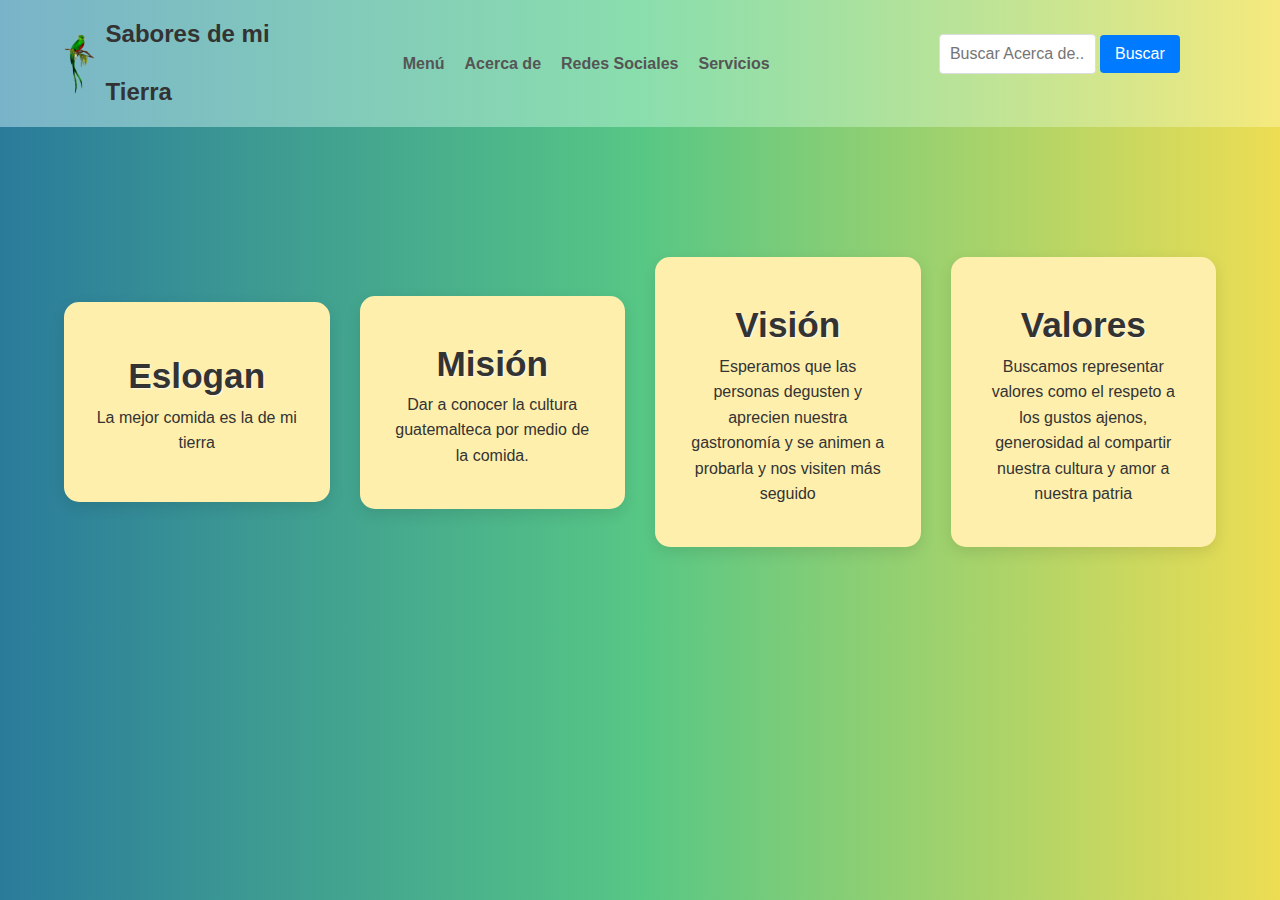
<file: Proyecto/index2.html>
<!DOCTYPE html>
<html>
<head>
	<meta charset="utf-8">
	<meta name="viewport" content="width=device-width, initial-scale=1">
	<title>Acerca de</title>
	<link rel="stylesheet" type="text/css" href="estilo2.css">
</head>
<body>
	<header class="header">
		<div class="contenedor">
			<div class="logo-section">
				<img src="logo.png" alt="estilo">
				<div class="logo-text">
					<a href="index.html#"> <span>Sabores de mi</span><br>
					<span>Tierra</span></a>
				</div>
			</div>
			<nav class="nav">
					<a href="index1.html#">Menú</a> 
					<a href="index2.html#">Acerca de</a> 
					<a href="index3.html#">Redes Sociales</a> 
					<a href="index4.html#">Servicios</a> 
			</nav>
			<div class="search-container">
		<input type="text" id="searchInput" placeholder="Buscar Acerca de...">
		<button onclick="filterProducts()">Buscar</button>	
	</div>
	</header>
	<main>
		<div class="contenedor">
			<div class="about-content">
				<div class="eslogan">
					<h3>Eslogan</h3>
					<p>
						La mejor comida es la de mi tierra
					</p>
				</div>
				<div class="mision">
					<h3>Misión</h3>
					<p>
						Dar a conocer la cultura guatemalteca por medio de la comida.
					</p>
				</div>
				<div class="vision">
					<h3>Visión</h3>
					<p>
						Esperamos que las personas degusten y aprecien nuestra gastronomía y se animen a probarla y nos visiten más seguido
					</p>
				</div>
				<div class="valores">
					<h3>Valores</h3>
					<p>
						Buscamos representar valores como el respeto a los gustos ajenos, generosidad al compartir nuestra cultura y amor a nuestra patria
					</p>
				</div>
			</div>
		</div>
	</main>
</body>
</html>
</file>
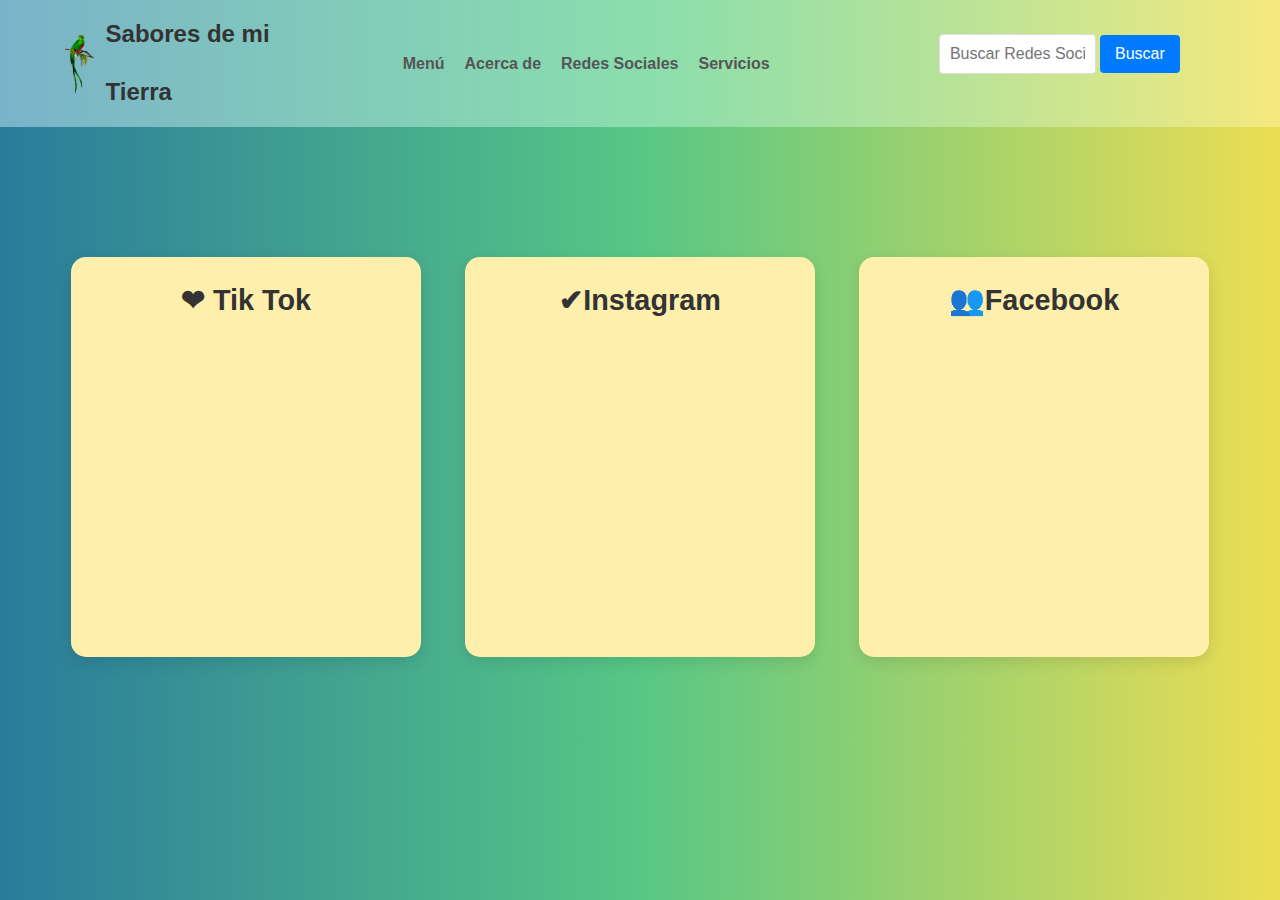
<file: Proyecto/index3.html>
<!DOCTYPE html>
<html>
<head>
	<meta charset="utf-8">
	<meta name="viewport" content="width=device-width, initial-scale=1">
	<title>Redes Sociales</title>
	<link rel="stylesheet" type="text/css" href="estilo3.css">
</head>
<body>
	<header class="header">
		<div class="contenedor">
			<div class="logo-section">
				<img src="logo.png" alt="estilo">
				<div class="logo-text">
				<a href="index.html#"> <span>Sabores de mi</span><br>
					<span>Tierra</span></a>
				</div>
			</div>
			<nav class="nav">
					<a href="index1.html#">Menú</a> 
					<a href="index2.html#">Acerca de</a> 
					<a href="index3.html#">Redes Sociales</a> 
					<a href="index4.html#">Servicios</a> 
			</nav>
			<div class="search-container">
		<input type="text" id="searchInput" placeholder="Buscar Redes Sociales...">
		<button onclick="filterProducts()">Buscar</button>	
	</div>
	</header>
	<main>
		<div class="contenedor">
                <div class="social-cards">
                    <div class="social-card tiktok">
                        <div class="platform-header">
                            <span class="icon"><h3>❤ Tik Tok</h3></span>
                        </div>
                    </div>
              		<div class="social-card instagram">
              			<div class="platform-header">
              				<span class="icon"><h3>✔Instagram</h3></span>
              			</div>
              		</div>
              		<div class="social-card facebook">
              			<div class="platform-header">
              				<span class="icon"><h3>👥Facebook</h3></span>
              			</div>
              		</div>
              	</div>
			</div>
	</main>
</body>
</html>
</file>
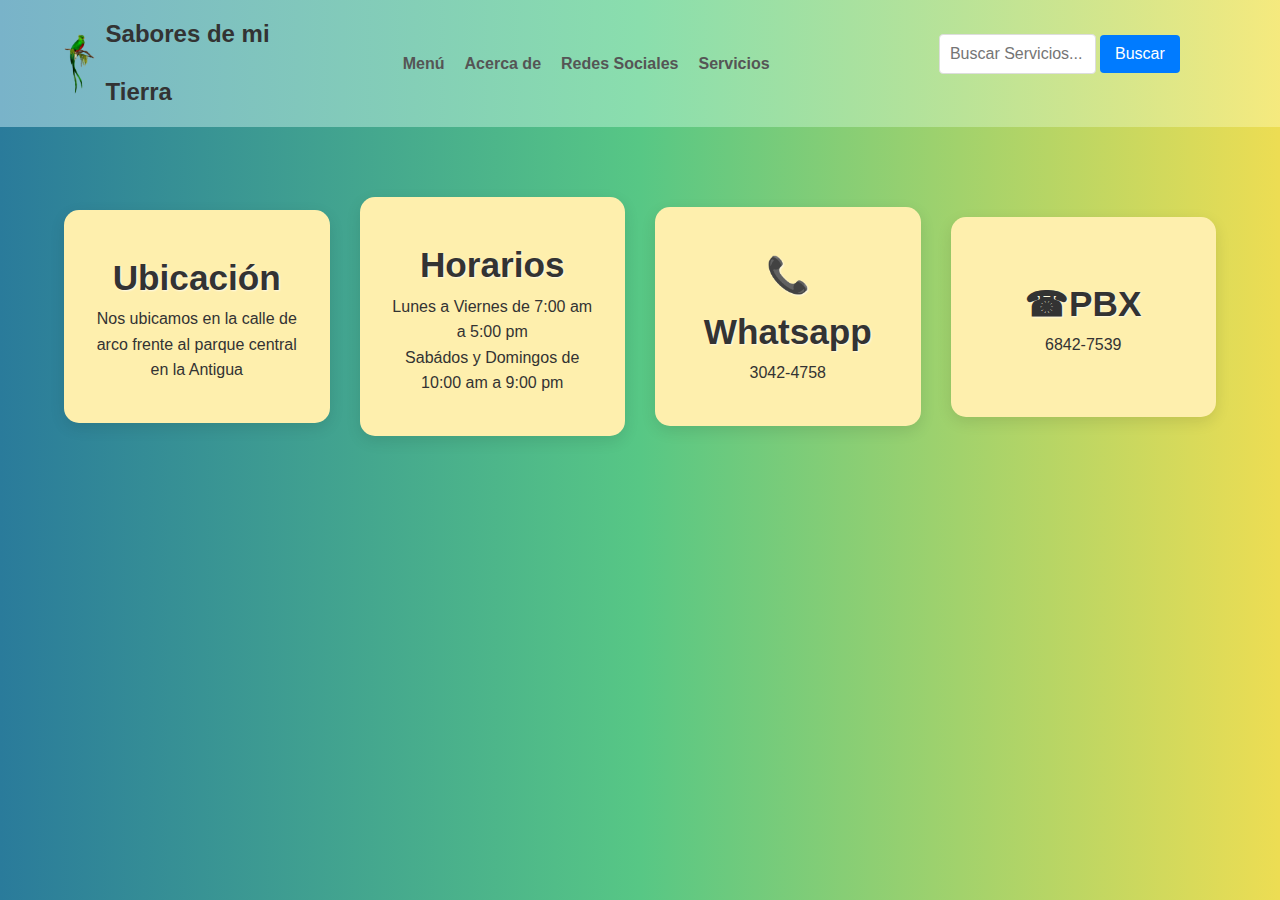
<file: Proyecto/index4.html>
<!DOCTYPE html>
<html>
<head>
	<meta charset="utf-8">
	<meta name="viewport" content="width=device-width, initial-scale=1">
	<title>Servivios</title>
	<link rel="stylesheet" type="text/css" href="estilo4.css">
</head>
<body>
	<header class="header">
		<div class="contenedor">
			<div class="logo-section">
				<img src="logo.png" alt="estilo">
				<div class="logo-text">
					<a href="index.html#"> <span>Sabores de mi</span><br>
					<span>Tierra</span></a>
				</div>
			</div>
			<nav class="nav">
					<a href="index1.html#">Menú</a> 
					<a href="index2.html#">Acerca de</a> 
					<a href="index3.html#">Redes Sociales</a> 
					<a href="index4.html#">Servicios</a> 
			</nav>
			<div class="search-container">
		<input type="text" id="searchInput" placeholder="Buscar Servicios...">
		<button onclick="filterProducts()">Buscar</button>	
	</div>
		</div>
	</header>
	<main>
		<div class="contenedor">
			<div class="service-details">
				<div class="localizacion">
					<h3>Ubicación</h3>
					<p>Nos ubicamos en la calle de arco frente al parque central en la Antigua</p>
				</div>
				<div class="horario">
					<h3>Horarios</h3>
					<p>Lunes a Viernes de 7:00 am a 5:00 pm <br>
						Sabádos y Domingos de 10:00 am a 9:00 pm</p>
				</div>
				<div class="chat">
					<span class="icon"><h3>📞Whatsapp</h3></span>
					<p>3042-4758</p>
				</div>
				<div class="numero">
					<span class="icon"><h3>☎PBX</h3></span>
					<p>6842-7539</p>
				</div>
			</div>
		</div>
	</main>
</body>
</html>
</file>
<file: Proyecto/estilo2.css>
* {
    margin: 0;
    padding: 0;
    box-sizing: border-box;
}

body {
    font-family: Century, sans-serif; 
    line-height: 1.6;
    color: #333;
    background: #2A7B9B;
    background: linear-gradient(90deg, rgba(42, 123, 155, 1) 0%, rgba(87, 199, 133, 1) 50%, rgba(237, 221, 83, 1) 100%);
}

.contenedor { 
    width: 90%;
    max-width: 1200px;
    margin: 0 auto;
    padding: 20px 0;
}

a {
    text-decoration: none;
    color: inherit;
}


.header { 
    background-color: #fff;
    background: #79b3c9;
    background: linear-gradient(90deg, rgba(121, 179, 201, 1) 0%, rgba(138, 222, 173, 1) 50%, rgba(247, 236, 134, 0.84) 100%);
}

.header .contenedor { 
    display: grid;
    grid-template-columns: auto 1fr auto;
    align-items: center;
    gap: 20px;
    grid-template-areas:
        "logo-area nav-area search-area";
}

.logo-section {
    grid-area: logo-area;
    display: flex;
    align-items: center;
    gap: 10px; 
}

.logo-section img {
    height: 60px;
    width: auto;
}

.logo-section .logo-text a {
    font-size: 1.5em;
    font-weight: bold;
    color: #333; 
    line-height: 1.2; 
}

.logo-section .logo-text span {
    display: block; 
}

.nav { 
    grid-area: nav-area;
    justify-self: center; 
    display: flex; 
    gap: 20px;
}

.nav a { 
    padding: 10px 0;
    display: block;
    font-weight: bold;
    color: #555;
    transition: color 0.3s ease;
}

.nav a:hover {
    color: #007bff;
}

.search-container{
    margin-bottom: 20px;
    text-align: center;
}

.search-container input[type="text"]{
    padding: 10px;
    width: 50%;
    border: 1px solid #ddd;
    border-radius: 4px;
    font-size: 16px;
}

.search-container button{
    padding: 10px 15px;
    background-color:#007bff;
    color: white;
    border: none;
    border-radius: 4px;
    cursor: poniter;
    font-size: 16px;
}

.search-container button:hover{
    background-color: orange;
    transition: 0.3s; 
}

main {
    padding: 60px 0;
    text-align: center;
}

.about-content {
    margin-top: 50px; 
    display: grid;
    grid-template-columns: repeat(auto-fit, minmax(200px, 1fr));
    gap: 30px; 
    justify-items: center; 
    align-items: center; 
}

.eslogan,
.mision,
.vision,
.valores {
    background-color: #FEEFAD; 
    border-radius: 15px; 
    padding: 40px 30px; 
    width: 100%; 
    max-width: 350px; 
    min-height: 200px; 
    box-shadow: 0 5px 15px rgba(0, 0, 0, 0.1); 
    display: flex;
    flex-direction: column;
    justify-content: center; 
    align-items: center; 
    text-align: center; 
}

.eslogan h3,
.mision h3,
.vision h3,
.valores h3 {
    font-size: 2.2em; 
    color: #333; 
    margin: 0; 
    text-shadow: 1px 1px 2px rgba(255,255,255,0.7);
}
</file>
<file: Proyecto/estilo3.css>
* {
    margin: 0;
    padding: 0;
    box-sizing: border-box;
}

body {
    font-family: Century, sans-serif; 
    line-height: 1.6;
    color: #333;
    background: #2A7B9B;
    background: linear-gradient(90deg, rgba(42, 123, 155, 1) 0%, rgba(87, 199, 133, 1) 50%, rgba(237, 221, 83, 1) 100%);
}

.contenedor { 
    width: 90%;
    max-width: 1200px;
    margin: 0 auto;
    padding: 20px 0;
}

a {
    text-decoration: none;
    color: inherit;
}


.header { 
    background-color: #fff;
    background: #79b3c9;
    background: linear-gradient(90deg, rgba(121, 179, 201, 1) 0%, rgba(138, 222, 173, 1) 50%, rgba(247, 236, 134, 0.84) 100%);
}

.header .contenedor { 
    display: grid;
    grid-template-columns: auto 1fr auto;
    align-items: center;
    gap: 20px;
    grid-template-areas:
        "logo-area nav-area search-area";
}

.logo-section {
    grid-area: logo-area;
    display: flex;
    align-items: center;
    gap: 10px; 
}

.logo-section img {
    height: 60px;
    width: auto;
}

.logo-section .logo-text a {
    font-size: 1.5em;
    font-weight: bold;
    color: #333; 
    line-height: 1.2; 
}

.logo-section .logo-text span {
    display: block; 
}

.nav { 
    grid-area: nav-area;
    justify-self: center; 
    display: flex; 
    gap: 20px;
}

.nav a { 
    padding: 10px 0;
    display: block;
    font-weight: bold;
    color: #555;
    transition: color 0.3s ease;
}

.nav a:hover {
    color: #007bff;
}


.search-container{
    margin-bottom: 20px;
    text-align: center;
}

.search-container input[type="text"]{
    padding: 10px;
    width: 50%;
    border: 1px solid #ddd;
    border-radius: 4px;
    font-size: 16px;
}

.search-container button{
    padding: 10px 15px;
    background-color:#007bff;
    color: white;
    border: none;
    border-radius: 4px;
    cursor: poniter;
    font-size: 16px;
}

.search-container button:hover{
    background-color: orange;
    transition: 0.3s;
}

main {
    padding: 60px 0;
    text-align: center;
}

.social-cards {
    margin-top: 50px; 
    display: grid;
    grid-template-columns: repeat(auto-fit, minmax(280px, 1fr));
    gap: 30px; 
    justify-items: center; 
    align-items: start; 
}

.social-card {
    background-color: #FEEFAD; 
    border-radius: 15px; 
    padding: 20px;
    width: 100%; 
    max-width: 350px; 
    min-height: 400px; 
    box-shadow: 0 5px 15px rgba(0, 0, 0, 0.1); 
    position: relative; 
    display: flex;
    flex-direction: column;
    align-items: center; 
    text-align: center;
}

.social-card .platform-header {
    display: flex;
    align-items: center;
    justify-content: center; 
    margin-bottom: 20px; 
    width: 100%;
}


.social-card .platform-header h3 {
    font-size: 1.8em; 
    color: #333;
    margin: 0;
}
</file>
<file: Proyecto/estilo4.css>
* {
    margin: 0;
    padding: 0;
    box-sizing: border-box;
}

body {
    font-family: Century, sans-serif; 
    line-height: 1.6;
    color: #333;
    background: #2A7B9B;
    background: linear-gradient(90deg, rgba(42, 123, 155, 1) 0%, rgba(87, 199, 133, 1) 50%, rgba(237, 221, 83, 1) 100%);
}

.contenedor { 
    width: 90%;
    max-width: 1200px;
    margin: 0 auto;
    padding: 20px 0;
}

a {
    text-decoration: none;
    color: inherit;
}


.header { 
    background-color: #fff;
    background: #79b3c9;
    background: linear-gradient(90deg, rgba(121, 179, 201, 1) 0%, rgba(138, 222, 173, 1) 50%, rgba(247, 236, 134, 0.84) 100%);
}

.header .contenedor { 
    display: grid;
    grid-template-columns: auto 1fr auto;
    align-items: center;
    gap: 20px;
    grid-template-areas:
        "logo-area nav-area search-area";
}

.logo-section {
    grid-area: logo-area;
    display: flex;
    align-items: center;
    gap: 10px; 
}

.logo-section img {
    height: 60px;
    width: auto;
}

.logo-section .logo-text a {
    font-size: 1.5em;
    font-weight: bold;
    color: #333; 
    line-height: 1.2; 
}

.logo-section .logo-text span {
    display: block; 
}

.nav { 
    grid-area: nav-area;
    justify-self: center; 
    display: flex; 
    gap: 20px;
}

.nav a { 
    padding: 10px 0;
    display: block;
    font-weight: bold;
    color: #555;
    transition: color 0.3s ease;
}

.nav a:hover {
    color: #007bff;
}

.search-container{
    margin-bottom: 20px;
    text-align: center;
}

.search-container input[type="text"]{
    padding: 10px;
    width: 50%;
    border: 1px solid #ddd;
    border-radius: 4px;
    font-size: 16px;
}

.search-container button{
    padding: 10px 15px;
    background-color:#007bff;
    color: white;
    border: none;
    border-radius: 4px;
    cursor: poniter;
    font-size: 16px;
}

.search-container button:hover{
    background-color: orange;
    transition: 0.3s;
} 
}

main {
    padding: 60px 0;
    text-align: center;
}

.service-details {
    margin-top: 50px; 
    display: grid;
    grid-template-columns: repeat(auto-fit, minmax(200px, 1fr));
    gap: 30px; 
    justify-items: center; 
    align-items: center; 
}

.localizacion,
.horario,
.chat,
.numero {
    background-color: #FEEFAD; 
    border-radius: 15px; 
    padding: 40px 30px; 
    width: 100%; 
    max-width: 350px; 
    min-height: 200px; 
    box-shadow: 0 5px 15px rgba(0, 0, 0, 0.1); 
    display: flex;
    flex-direction: column;
    justify-content: center; 
    align-items: center; 
    text-align: center; 
}

.localizacion h3,
.horario h3,
.chat h3,
.numero h3 {
    font-size: 2.2em; 
    color: #333; 
    margin: 0; 
    text-shadow: 1px 1px 2px rgba(255,255,255,0.7);
}

@media (max-width: 768px) {
    .header .contenedor {
        grid-template-columns: 1fr;
        grid-template-areas:
            "logo-area"
            "nav-area"
            "search-area";
        justify-items: center;
    }

    .nav {
        flex-direction: column;
        gap: 10px;
        margin-top: 20px;
    }

    .buscar {
        width: 100%;
        justify-content: center;
    }

    .buscar input {
        width: 100%;
    }

    .service-details {
        grid-template-columns: 1fr; 
        gap: 20px;
    }

    .localizacion,
    .horario,
    .chat,
    .numero {
        min-height: 180px; 
        padding: 30px 20px; 
    }

    .localizacion h3,
    .horario h3,
    .chat h3,
    .numero h3 {
        font-size: 1.8em; 
    }
}
</file>
